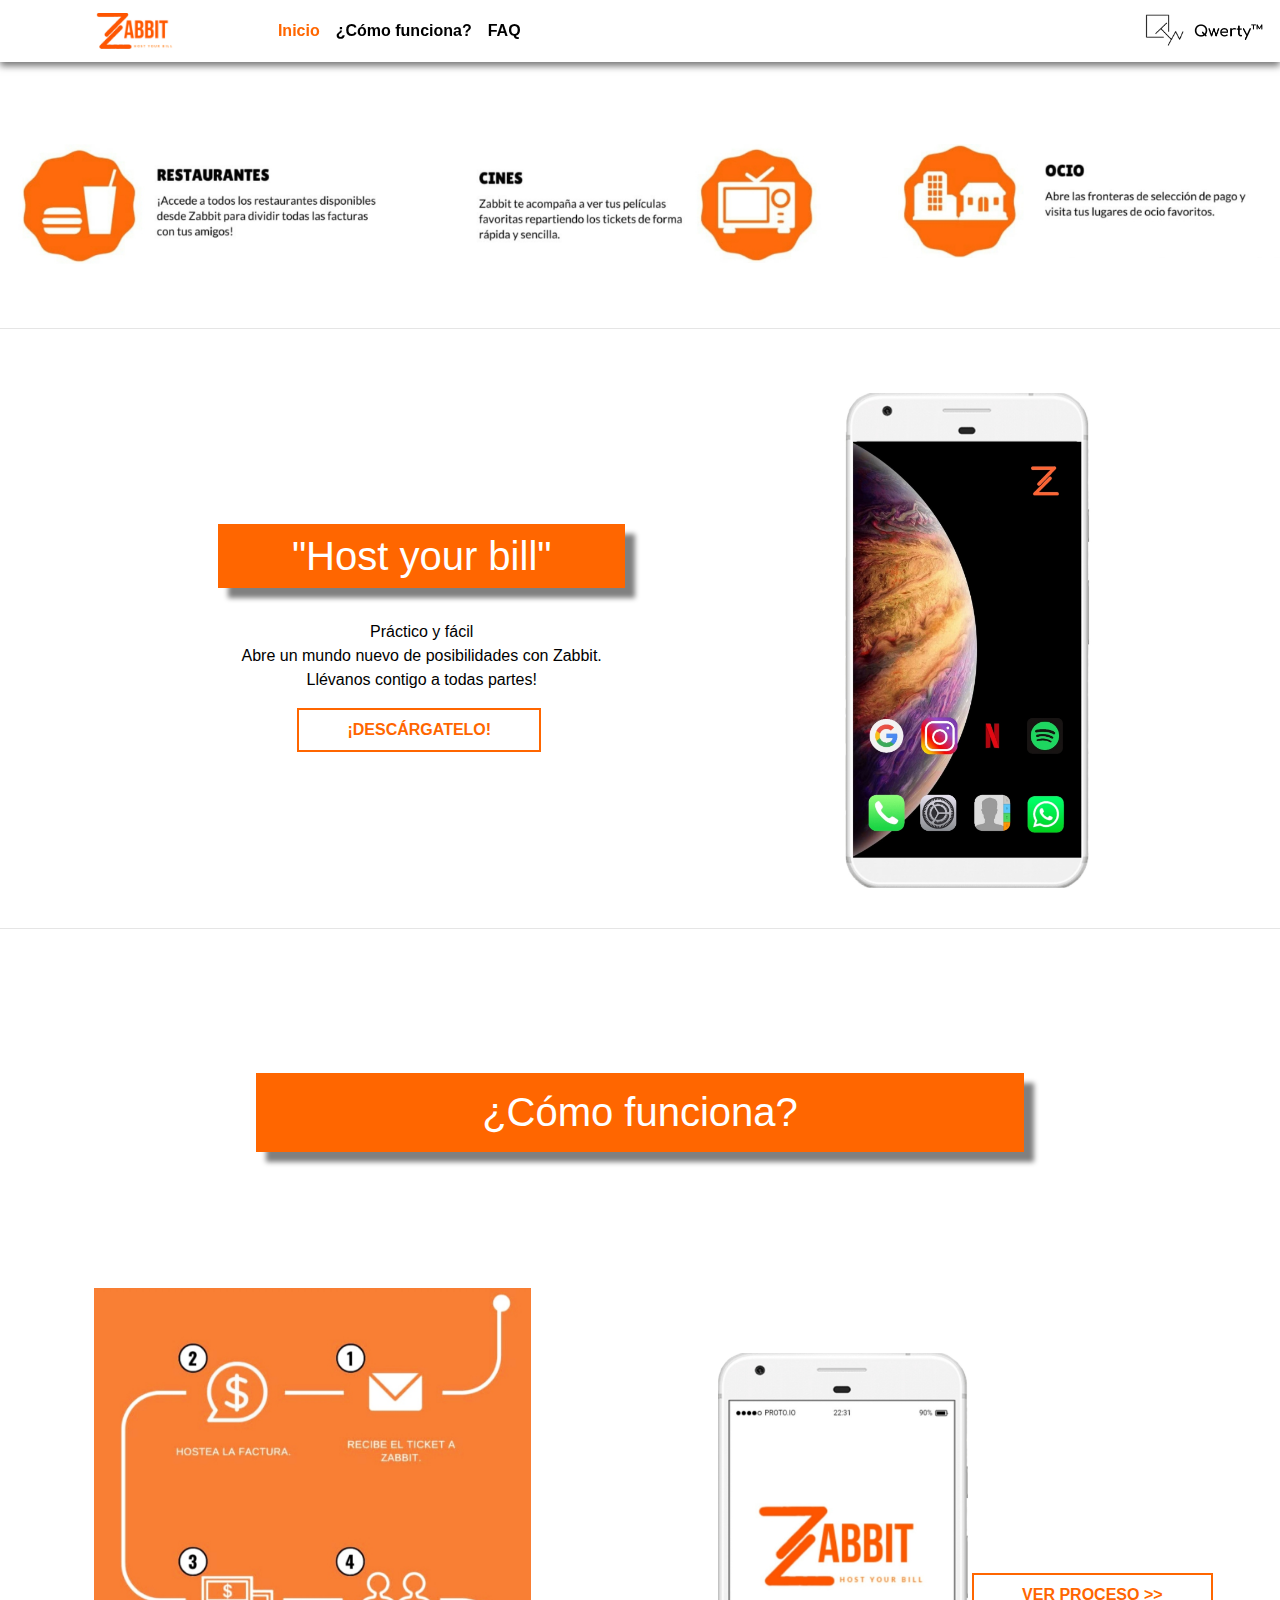
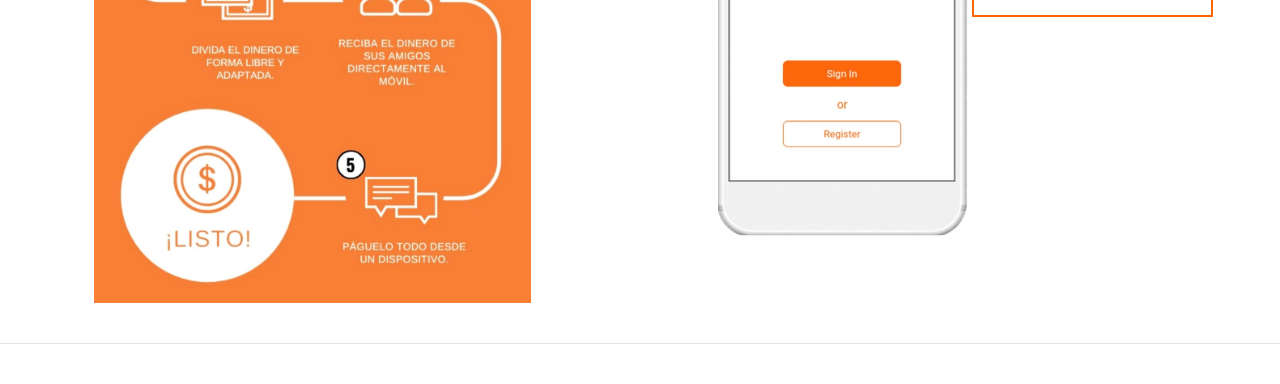
<file: index.html>
<!doctype html>
<html lang="es-ES">
<head>
  <meta charset="utf-8">
  <meta http-equiv="x-ua-compatible" content="ie=edge">
  <meta name="viewport" content="width=device-width, initial-scale=1">
  <!-- link del bootstrap-->
  <link rel="stylesheet" href="https://stackpath.bootstrapcdn.com/bootstrap/4.4.1/css/bootstrap.min.css" integrity="sha384-Vkoo8x4CGsO3+Hhxv8T/Q5PaXtkKtu6ug5TOeNV6gBiFeWPGFN9MuhOf23Q9Ifjh" crossorigin="anonymous">
  <!--link css-->
  <link rel="stylesheet"type="text/css"href="css/styles.css"/>
  <!--link del javascript-->
  <script src="https://code.jquery.com/jquery-3.4.1.slim.min.js" integrity="sha384-J6qa4849blE2+poT4WnyKhv5vZF5SrPo0iEjwBvKU7imGFAV0wwj1yYfoRSJoZ+n" crossorigin="anonymous"></script>
  <script src="https://cdn.jsdelivr.net/npm/popper.js@1.16.0/dist/umd/popper.min.js" integrity="sha384-Q6E9RHvbIyZFJoft+2mJbHaEWldlvI9IOYy5n3zV9zzTtmI3UksdQRVvoxMfooAo" crossorigin="anonymous"></script>
  <script src="https://stackpath.bootstrapcdn.com/bootstrap/4.4.1/js/bootstrap.min.js" integrity="sha384-wfSDF2E50Y2D1uUdj0O3uMBJnjuUD4Ih7YwaYd1iqfktj0Uod8GCExl3Og8ifwB6" crossorigin="anonymous"></script>
  <!--Icon in title bar-->
  <link rel="icon" href="img/zabbiticon.png" type="image/x-icon">
  <title>Zabbit</title>
</head>
<body>
<header>
  <!--Navbar-->
  <nav class="navbar fixed-top navbar-expand-lg navbar-light primary-color">
    <a class="navbar-brand" href="index.html"><img src="img/logoprincipal.png" ></a>
    <button class="navbar-toggler" type="button" data-toggle="collapse" data-target="#navbarText" aria-controls="navbarText" aria-expanded="false" aria-label="Toggle navigation">
      <span class="navbar-toggler-icon"></span>
    </button>
    <div class="collapse navbar-collapse" id="navbarNav">
      <ul class="navbar-nav mr-auto">
        <li class="nav-item active">
          <a class="nav-link" href="index.html">Inicio</a>
        </li>
        <li class="nav-item">
          <a class="nav-link" href="index.html#funciona">¿Cómo funciona?</a>
        </li>
        <li class="nav-item">
          <a class="nav-link" href="FAQ.html">FAQ</a>
        </li>
      </ul>
      <img class="qwertylogo" src="img/logoqwerty.png" style="float: left; padding-right: 10px;">
      <img class="qwertyimg" src="img/qwertylogo2.png">
    </div>
  </nav>
  <!--Fin Navbar-->
</header>
<br>
<br>
<br>
<br>
<br>
<br>

  <div class="row">
    <div class="col-12 col-md-4">
      <img src="img/quehacer.jpg" class="imgsup">
    </div>
    <div class="col-12 col-md-4">
      <img src="img/quehacer3.jpg" class="imgsup">
    </div>
    <div class="col-12 col-md-4">
      <img src="img/quehacer2.jpg" class="imgsup">
    </div>
  </div>
<br>
<br>
<hr>
<br>
<br>
<!--div>-->
<div class="row align-items-center">
  <div class="col-12 col-md-6 col-lg-4 ml-md-auto">
          <h1 class="h1shadow">"Host your bill"</h1>
          <br>
          <p>Práctico y fácil<br>Abre un mundo nuevo de posibilidades con Zabbit.<br>Llévanos contigo a todas partes!</p>
          <a href="https://play.google.com/store/apps?gl=ES" class="button2 bouncy">¡Descárgatelo!</a>
  </div>
  <div class="col-12 col-md-6">
    <img src="img/movil1.jpg" >
  </div>
</div>
<br>
<hr id="funciona">
<!--Como funciona-->
<section>
  <h1 class="h1shadow">¿Cómo funciona?</h1>
</section>
<div class="row align-items-center">
  <div class="col-12 col-md-6">
    <img src="img/comofunciona.jpg" class="imgfunciona">
  </div>
  <div class="col-12 col-md-6">
    <img src="img/movil2.jpg" >
    <a class="button2 bouncy" href="app.html">Ver proceso >></a>
  </div>
</div>
<br>
<hr>
<br>
<div>
  
</div>
</body>
</html>
</file>
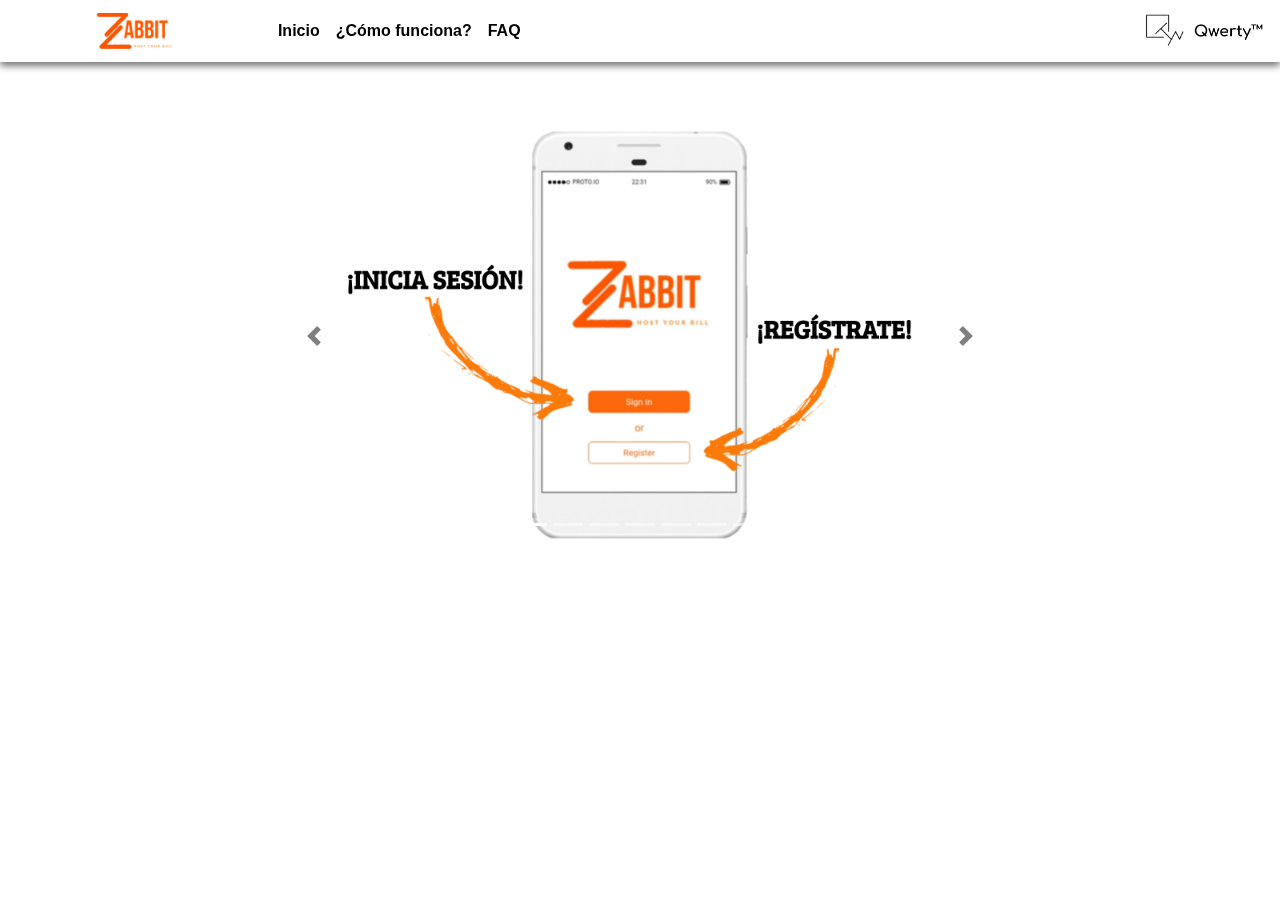
<file: app.html>
<!doctype html>
<html lang="es-ES">
<head>
  <meta charset="utf-8">
  <meta http-equiv="x-ua-compatible" content="ie=edge">
  <meta name="viewport" content="width=device-width, initial-scale=1">
  <!-- link del bootstrap-->
  <link rel="stylesheet" href="https://stackpath.bootstrapcdn.com/bootstrap/4.4.1/css/bootstrap.min.css" integrity="sha384-Vkoo8x4CGsO3+Hhxv8T/Q5PaXtkKtu6ug5TOeNV6gBiFeWPGFN9MuhOf23Q9Ifjh" crossorigin="anonymous">
  <!--link css-->
  <link rel="stylesheet"type="text/css"href="css/styles.css"/>
  <!--link del javascript-->
  <script src="https://code.jquery.com/jquery-3.4.1.slim.min.js" integrity="sha384-J6qa4849blE2+poT4WnyKhv5vZF5SrPo0iEjwBvKU7imGFAV0wwj1yYfoRSJoZ+n" crossorigin="anonymous"></script>
  <script src="https://cdn.jsdelivr.net/npm/popper.js@1.16.0/dist/umd/popper.min.js" integrity="sha384-Q6E9RHvbIyZFJoft+2mJbHaEWldlvI9IOYy5n3zV9zzTtmI3UksdQRVvoxMfooAo" crossorigin="anonymous"></script>
  <script src="https://stackpath.bootstrapcdn.com/bootstrap/4.4.1/js/bootstrap.min.js" integrity="sha384-wfSDF2E50Y2D1uUdj0O3uMBJnjuUD4Ih7YwaYd1iqfktj0Uod8GCExl3Og8ifwB6" crossorigin="anonymous"></script>
  <!--Icon in title bar-->
  <link rel="icon" href="img/zabbiticon.png" type="image/x-icon">
  <title>Zabbit- Funcionamiento</title>
</head>
<body>
  <header>
    <!--Navbar-->
    <nav class="navbar fixed-top navbar-expand-lg navbar-light primary-color">
      <a class="navbar-brand" href="index.html"><img src="img/logoprincipal.png" ></a>
      <button class="navbar-toggler" type="button" data-toggle="collapse" data-target="#navbarText" aria-controls="navbarText" aria-expanded="false" aria-label="Toggle navigation">
        <span class="navbar-toggler-icon"></span>
      </button>
      <div class="collapse navbar-collapse" id="navbarText">
        <ul class="navbar-nav mr-auto">
          <li class="nav-item">
            <a class="nav-link" href="index.html">Inicio</a>
          </li>
          <li class="nav-item">
            <a class="nav-link" href="index.html#funciona">¿Cómo funciona?</a>
          </li>
          <li class="nav-item">
            <a class="nav-link" href="FAQ.html">FAQ</a>
          </li>
        </ul>
        <img class="qwertylogo" src="img/logoqwerty.png" style="float: left; padding-right: 10px;">
        <img class="qwertyimg" src="img/qwertylogo2.png">
      </div>
    </nav>
    <!--Fin Navbar-->
 </header>
 <br>
 <br>
 <br>
 <br>
 <br>
 <div class="carousel slide" id="carouselExampleIndicators" data-ride="carousel">
  <ol class="carousel-indicators">
    <li class="active" data-target="#carouselExampleIndicators" data-slide-to="0"></li>
    <li data-target="#carouselExampleIndicators" data-slide-to="1"></li>
    <li data-target="#carouselExampleIndicators" data-slide-to="2"></li>
    <li data-target="#carouselExampleIndicators" data-slide-to="3"></li>
    <li data-target="#carouselExampleIndicators" data-slide-to="4"></li>
    <li data-target="#carouselExampleIndicators" data-slide-to="5"></li>
    <li data-target="#carouselExampleIndicators" data-slide-to="6"></li>
  </ol>
  <div class="carousel-inner">
    <div class="carousel-item active"><img class="d-block w-100" src="img/Zabbit Carrusel (0).png" alt="1"/></div>
    <div class="carousel-item"><img class="d-block w-100" src="img/Zabbit Carrusel (1).png" alt="2"/></div>
    <div class="carousel-item"><img class="d-block w-100" src="img/Zabbit Carrusel (2).png" alt="3"/></div>
    <div class="carousel-item"><img class="d-block w-100" src="img/Zabbit Carrusel (3).png" alt="4"/></div>
    <div class="carousel-item"><img class="d-block w-100" src="img/Zabbit Carrusel (4).png" alt="5"/></div>
    <div class="carousel-item"><img class="d-block w-100" src="img/Zabbit Carrusel (5).png" alt="6"/></div>
    <div class="carousel-item"><img class="d-block w-100" src="img/Zabbit Carrusel (6).png" alt="7"/></div>
  </div><a class="carousel-control-prev" href="#carouselExampleIndicators" role="button" data-slide="prev"><span class="carousel-control-prev-icon" aria-hidden="true"></span><span class="sr-only">Previous</span></a><a class="carousel-control-next" href="#carouselExampleIndicators" role="button" data-slide="next"><span class="carousel-control-next-icon" aria-hidden="true"></span><span class="sr-only">Next</span></a>
</div>
</body>
</html>
</file>
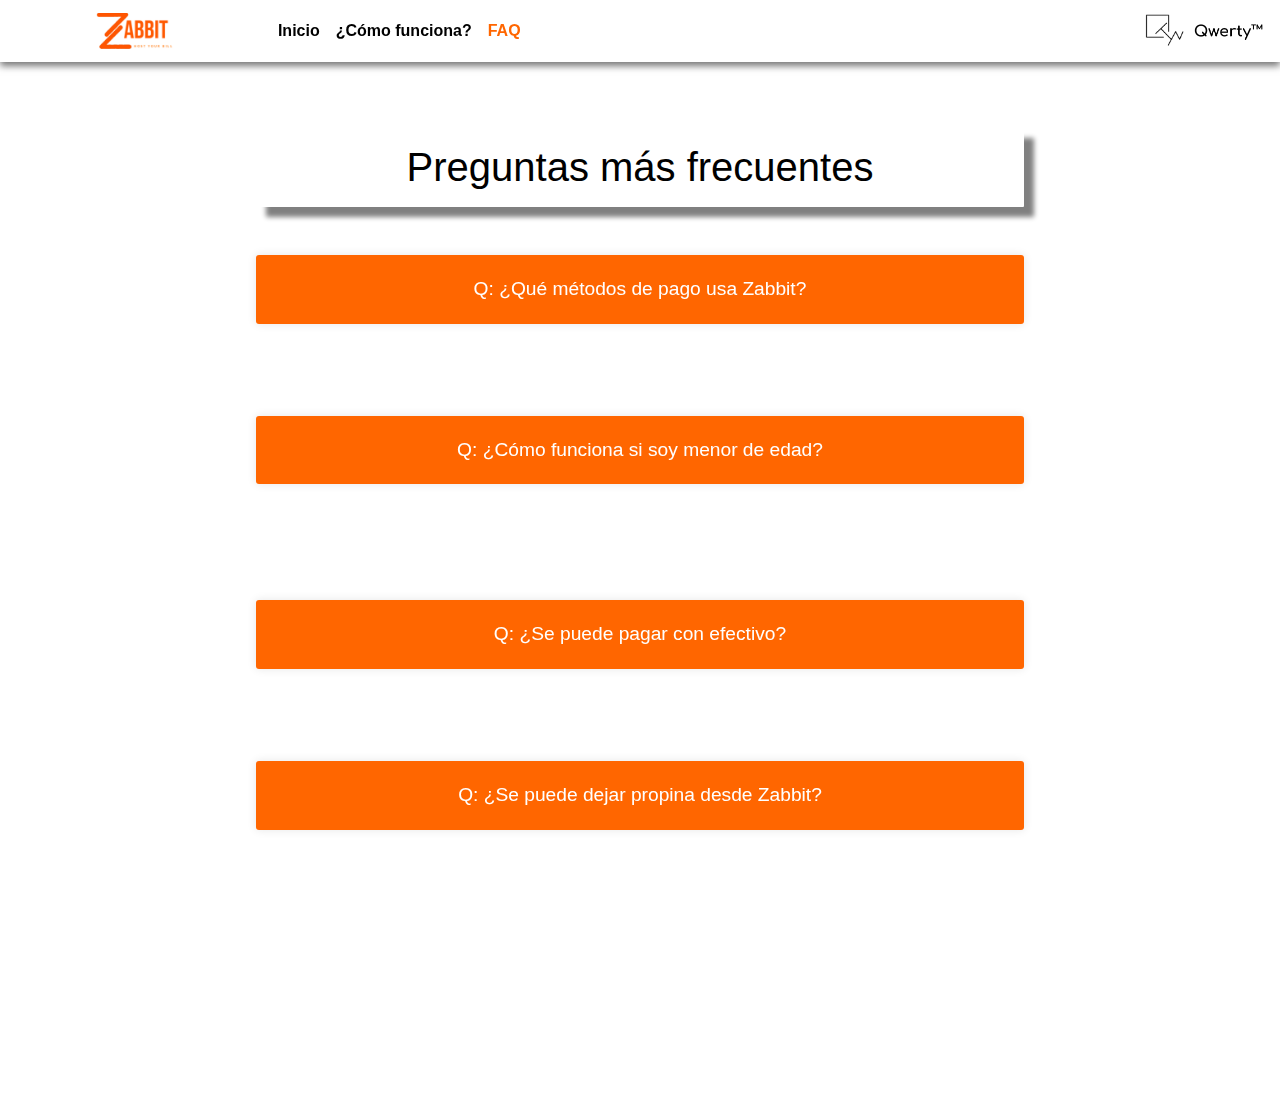
<file: FAQ.html>
<!doctype html>
<html lang="es-ES">
<head>
  <meta charset="utf-8">
  <meta http-equiv="x-ua-compatible" content="ie=edge">
  <meta name="viewport" content="width=device-width, initial-scale=1">
  <!-- link del bootstrap-->
  <link rel="stylesheet" href="https://stackpath.bootstrapcdn.com/bootstrap/4.4.1/css/bootstrap.min.css" integrity="sha384-Vkoo8x4CGsO3+Hhxv8T/Q5PaXtkKtu6ug5TOeNV6gBiFeWPGFN9MuhOf23Q9Ifjh" crossorigin="anonymous">
  <!--link css-->
  <link rel="stylesheet"type="text/css"href="css/styles.css"/>
  <!--link del javascript-->
  <script src="https://code.jquery.com/jquery-3.4.1.slim.min.js" integrity="sha384-J6qa4849blE2+poT4WnyKhv5vZF5SrPo0iEjwBvKU7imGFAV0wwj1yYfoRSJoZ+n" crossorigin="anonymous"></script>
  <script src="https://cdn.jsdelivr.net/npm/popper.js@1.16.0/dist/umd/popper.min.js" integrity="sha384-Q6E9RHvbIyZFJoft+2mJbHaEWldlvI9IOYy5n3zV9zzTtmI3UksdQRVvoxMfooAo" crossorigin="anonymous"></script>
  <script src="https://stackpath.bootstrapcdn.com/bootstrap/4.4.1/js/bootstrap.min.js" integrity="sha384-wfSDF2E50Y2D1uUdj0O3uMBJnjuUD4Ih7YwaYd1iqfktj0Uod8GCExl3Og8ifwB6" crossorigin="anonymous"></script>
  <!--Icon in title bar-->
  <link rel="icon" href="img/zabbiticon.png" type="image/x-icon">
  <title>Zabbit-FAQ</title>
  <script>
     $(function(){
        
        function setHeight(){
            $(".response").each(function(index,element){
                var target = $(element);
                target.removeClass("fixed-height");
                var height = target.innerHeight();
                target.attr("data-height", height)
                      .addClass("fixed-height");
            });
        };
        
        $("input[name=question]").on("change", function(){
            $("p.response").removeAttr("style");
            
            var target = $(this).next().next();
            target.height(target.attr("data-height"));
        })
        
        setHeight();
    });
  </script>
</head>
<body>
  <header>
    <!--Navbar-->
    <nav class="navbar fixed-top navbar-expand-lg navbar-light primary-color">
      <a class="navbar-brand" href="index.html"><img src="img/logoprincipal.png" ></a>
      <button class="navbar-toggler" type="button" data-toggle="collapse" data-target="#navbarText" aria-controls="navbarText" aria-expanded="false" aria-label="Toggle navigation">
        <span class="navbar-toggler-icon"></span>
      </button>
      <div class="collapse navbar-collapse" id="navbarText">
        <ul class="navbar-nav mr-auto">
          <li class="nav-item">
            <a class="nav-link" href="index.html">Inicio</a>
          </li>
          <li class="nav-item">
            <a class="nav-link" href="index.html#funciona">¿Cómo funciona?</a>
          </li>
          <li class="nav-item active">
            <a class="nav-link" href="FAQ.html">FAQ</a>
          </li>
        </ul>
        <img class="qwertylogo" src="img/logoqwerty.png" style="float: left; padding-right: 10px;">
        <img class="qwertyimg" src="img/qwertylogo2.png">
      </div>
    </nav>
    <!--Fin Navbar-->
  </header>
  <section>
    <h1 class="h1normal">Preguntas más frecuentes</h1>
    <br>
    <br>
    <input class="animate" type="radio" name="question" id="q1"/>
    <label class="animate" for="q1">Q: ¿Qué métodos de pago usa Zabbit?</label>
    <p class="response animate">A: Con Zabbit puedes usar cualquier tipo de tarjeta (prepago, débito, crédito…), paypal, entre otros. Esto se debe a que queremos que Zabbit pueda ser usado por todo el mundo.
    </p>
    
    <input class="animate" type="radio" name="question" id="q2"/>
    <label class="animate" for="q2">Q: ¿Cómo funciona si soy menor de edad?</label>
    <p class="response animate">A: Si eres menor de edad y no tienes alguna tarjeta bancaria, la solución que te recomendamos es que tus padres asocien a tu usuario de Zabbit una cuenta de paypal que no usen y que te vayan metiendo el dinero que vayas necesitando ahí.</p>
    
    <input class="animate" type="radio" name="question" id="q3"/>
    <label class="animate" for="q3">Q: ¿Se puede pagar con efectivo?</label>
    <p class="response animate">A: No, no se puede. El objetivo principal de Zabbit es agilizar el pago evitando el efectivo y la impresión de los tickets.</p>
    
    <input class="animate" type="radio" name="question" id="q4"/>
    <label class="animate" for="q4">Q: ¿Se puede dejar propina desde Zabbit?</label>
    <p class="response animate">A: Inicialmente no es una opción con la que cuente Zabbit. No obstante, en un futuro se podría incorporar un sistema para poder dejar la cantidad que se desee de propina. Sin embargo, siempre puedes dejar la propina en efectivo ya que con la propina no surgen los problemas que soluciona Zabbit.</p>
    </section>
</body>
</html>
</file>
<file: css/styles.css>
html {
  scroll-behavior: smooth;
}

body
{
    font-family: Arial, Helvetica, sans-serif;
    color: black;
    background-color:rgb(255, 255, 255);
    text-align: center;  

}

img{
    width: 40%;
}
.imgsup{
  width: 100%;
}
.imgfunciona{
  width: 70%;
}
.qwertylogo{
  width: 5%;
}
.qwertyimg{
  width: 7%;
  margin-right: 0px;
}
.h1normal{
  padding:2%;
  background-color: white;
  color: black;
  border-color: rgb(255, 102, 0);
  border-radius: 1px;
  margin: 0 auto;
  box-shadow: 10px 10px 5px grey
}
.h1shadow{
  padding: 2%;
  background-color: rgb(255, 102, 0);
  color: white;
  box-shadow: 10px 10px 5px grey;
}
/* ===== NAVIGATION ======*/
.navbar {
    z-index: 9999;
    background-color: rgb(255, 255, 255);
    font-weight: bold;
    box-shadow: 0px 4px 7px #777;
}

.navbar-brand>img {
  padding: 0px; /* firefox bug fix */
  width: 33%;
}


.navbar li a, .navbar {
    color: black !important;
    font-family: Arial, Helvetica, sans-serif
}

.navbar-nav li a:hover, .navbar-nav li.active a {
    color: rgb(255, 102, 0) !important;
}

.navbar-nav{
  float: right;
}

/*boton link*/
a.button2{
  display:inline-block;
  padding:0.5em 3em;
  border:0.16em solid rgb(255, 102, 0);
  margin:0 0.3em 0.3em 0;
  box-sizing: border-box;
  text-decoration:none;
  text-transform:uppercase;
  font-family:'Roboto',sans-serif;
  font-weight:400;
  color:rgb(255, 102, 0);
  font-weight: bold;
  text-align:center;
  transition: all 0.15s;
  }
  a.button2:hover{
  color:rgb(255, 142, 67);
  border-color:rgb(255, 142, 67);
  }
  a.button2:active{
  color:rgb(255, 142, 67);
  border-color:rgb(255, 142, 67);
  }
  @media all and (max-width:30em){
   a.button2{
  display:block;
  margin:0.4em auto;}
  }

  .bouncy{
    animation:bouncy 5s infinite linear;
    position:relative;
    }
    @keyframes bouncy {
      0%{top:0em}
      40%{top:0em}
      43%{top:-0.9em}
      46%{top:0em}
      48%{top:-0.4em}
      50%{top:0em}
      100%{top:0em;}
    }

/*FAQS*/
@import url(https://fonts.googleapis.com/css?family=Montserrat:400,700);
*{
    padding: 0;
    margin: 0;
    box-sizing: border-box;
    font-family: 'Montserrat', sans-serif;
    line-height: 1.5em
}

body{
  background: white;
  box-sizing: border-box;
}
section{
  padding: 10% 20%;
}
.animate{
  transition: all .3s;
}

input[name=question]{
    display: none;
}
input[name=question] + label{
    position: relative;
    display: block;
    padding: 20px 20px;
    font-size: 1.2em;
    cursor: pointer;
    background:rgba(255, 102, 0);
    color: white;
    z-index: 2;
    box-shadow: 0 0 10px rgba(0,0,0,.1);
    border-radius: 3px;
}

.response{
    position: relative;
    background:white;
    color: white;
    padding: 10px 20px;
    -webkit-transform: translate3d(0,-40px, 0) rotate(-.5deg);
    z-index: 1;
    box-shadow: 0 0 10px rgba(0,0,0,.1);
    opacity: 0;
    border-radius: 3px;
}

input[name=question]:checked + label{
    background: rgba(255, 102, 0);
    color: white;
}
input[name=question]:checked + label + .response{
    opacity: 1;
    visibility: visible;
    padding: 10px 20px;
    -webkit-transform: translate3d(0, 0, 0) rotate(0deg);
    -webkit-filter: blur(0px);
    margin-bottom: 20px;
    color: black;
}

.fixed-height{
    height: 50px;
    overflow: hidden;
    opacity: 1 !important;
}

/*carousel*/
.carousel{
  width: 60%;
  margin: 0 auto;
}
.carousel-control-next,
.carousel-control-prev {
    filter: invert(100%);
}
</file>
